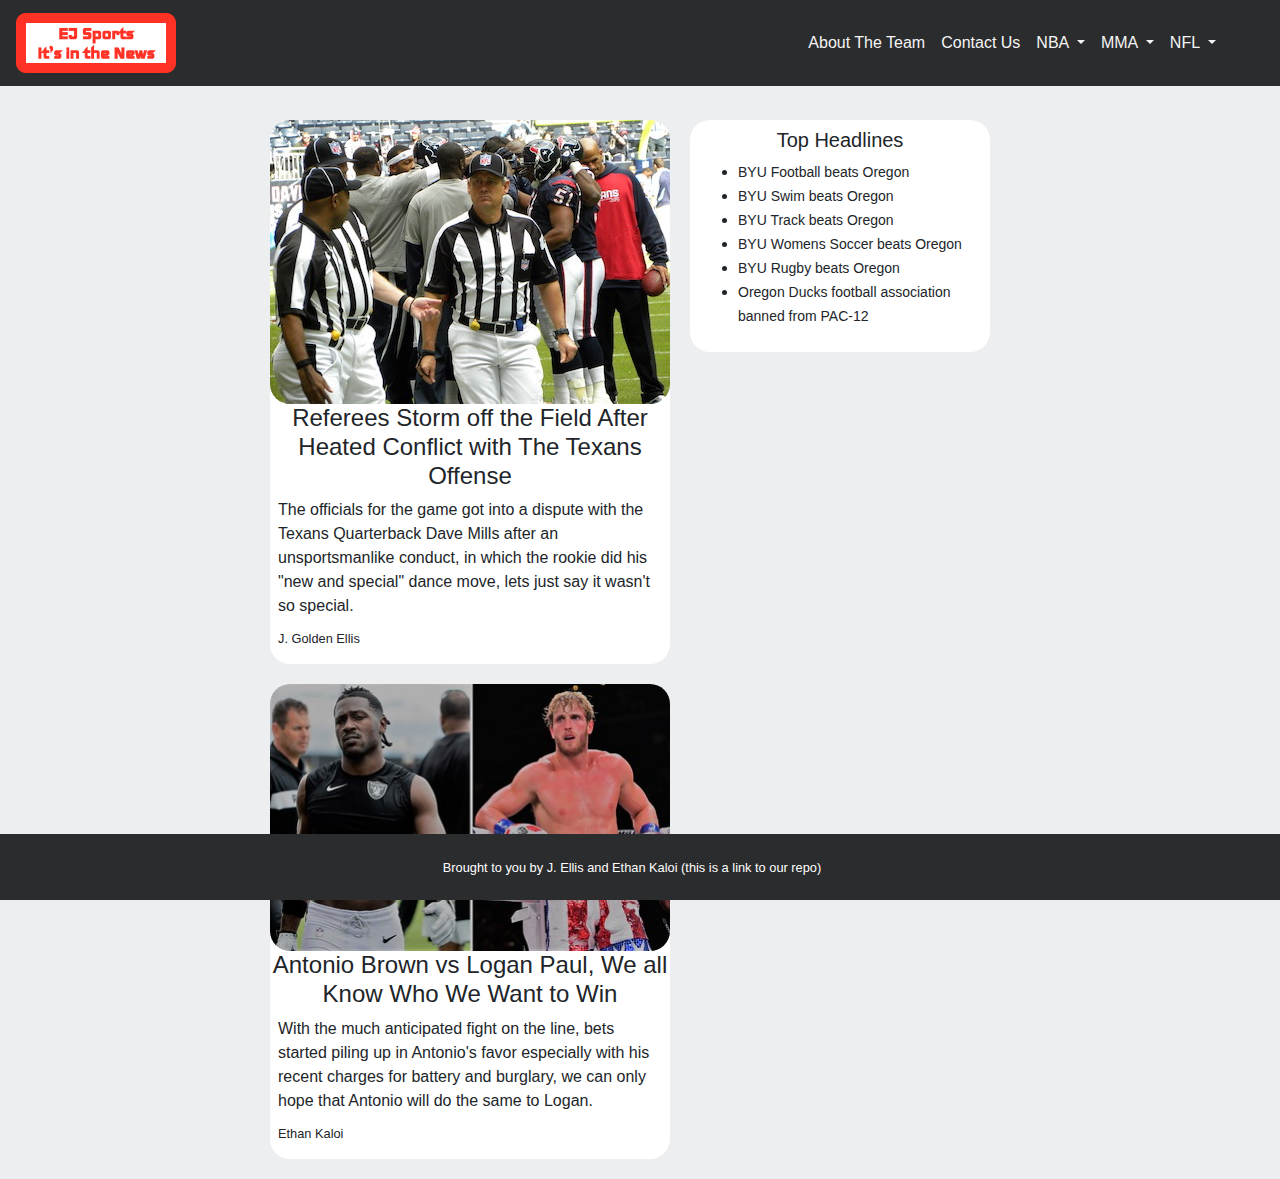
<file: index.html>
<!DOCTYPE html>
<html lang="en">

    <head>
        <meta charset="UTF-8">
        <meta http-equiv="X-UA-Compatible" content="IE=edge">
        <meta name="viewport" content="width=device-width, initial-scale=1.0">
        <link rel="stylesheet" href="https://cdn.jsdelivr.net/npm/bootstrap@4.0.0/dist/css/bootstrap.min.css"
            integrity="sha384-Gn5384xqQ1aoWXA+058RXPxPg6fy4IWvTNh0E263XmFcJlSAwiGgFAW/dAiS6JXm" crossorigin="anonymous">
        <link rel="stylesheet" href="styles.css" />
        <title>EJ Sports</title>
    </head>

    <body>
        <div class="nav-container row-1">
            <nav class="navbar navbar-expand-lg navbar-dark bg-dark fixed-top">
                <a class="navbar-brand" href="index.html"><img class="logo" src="./assets/EJSports.png"></a>
                <button class="navbar-toggler collapsed" type="button" data-toggle="collapse" onclick="toggleMenu()"
                    data-target="#navbarSupportedContent" aria-controls="navbarSupportedContent" aria-expanded="false"
                    aria-label="Toggle navigation">
                    <span class="navbar-toggler-icon"></span>
                </button>
                <div class="navbar-collapse collapse ml-auto" id="navbarSupportedContent">
                    <ul class="navbar-nav justify-content-end">
                        <li class="nav-item"><a href="./pages/about.html" class="nav-link">About The Team</a></li>
                        <li class="nav-item"><a href="./pages/contact.html" class="nav-link">Contact Us</a></li>
                        <li class="nav-item dropdown">
                            <div class="dropdown-container">
                                <a class="nav-link dropdown-toggle" href="./pages/nba.html" id="navbarDropdownMenuLink"
                                    data-toggle="dropdown" aria-haspopup="true" aria-expanded="false">
                                    NBA
                                </a>
                                <div class="dropdown-menu menu-center" aria-labelledby="navbarDropdownMenuLink">
                                    <a class="dropdown-item" href="#">Teams</a>
                                    <a class="dropdown-item" href="#">Schedule</a>
                                    <a class="dropdown-item" href="#">Stats</a>
                                </div>
                            </div>
                        </li>
                        <li class="nav-item dropdown">
                            <div class="dropdown-container">
                                <a class="nav-link dropdown-toggle" href="./pages/mma.html" id="navbarDropdownMenuLink"
                                    data-toggle="dropdown" aria-haspopup="true" aria-expanded="false">
                                    MMA
                                </a>
                                <div class="dropdown-menu menu-center" aria-labelledby="navbarDropdownMenuLink">
                                    <a class="dropdown-item" href="#">Teams</a>
                                    <a class="dropdown-item" href="#">Schedule</a>
                                    <a class="dropdown-item" href="#">Stats</a>
                                </div>
                            </div>
                        </li>
                        <li class="nav-item dropdown">
                            <div class="dropdown-container">
                                <a class="nav-link dropdown-toggle" href="./pages/nfl.html" id="navbarDropdownMenuLink"
                                    data-toggle="dropdown" aria-haspopup="true" aria-expanded="false">
                                    NFL
                                </a>
                                <div class="dropdown-menu menu-center" aria-labelledby="navbarDropdownMenuLink">
                                    <a class="dropdown-item" href="#">Teams</a>
                                    <a class="dropdown-item" href="#">Schedule</a>
                                    <a class="dropdown-item" href="#">Stats</a>
                                </div>
                            </div>
                        </li>
                    </ul>
                </div>
            </nav>
        </div>
        <div class="row-2">
            <div class="article-container">
                <div class="article">
                    <a class="article-content">
                        <img class="article-image" src="assets/nfl-refs.jpg">
                        <h4 class="title">Referees Storm off the Field After Heated Conflict with The Texans Offense
                        </h4>
                        <p class="Summary">The officials for the game got into a dispute with the Texans Quarterback
                            Dave Mills after an unsportsmanlike conduct, in which the rookie did his "new and
                            special" dance move, lets just say it wasn't so special.</p>
                        <p class="author"><small class="muted">J. Golden Ellis</small></p>
                    </a>
                </div>
                <div class="article">
                    <a class="article-content">
                        <img class="article-image" src="assets/logan-vs-antonio.jpg">
                        <h4 class="title">Antonio Brown vs Logan Paul, We all Know Who We Want to Win</h4>
                        <p class="Summary">With the much anticipated fight on the line, bets started piling up in
                            Antonio's favor especially with his recent charges for battery and burglary, we can only
                            hope that Antonio will do the same to Logan.</p>
                        <p class="author"><small class="muted">Ethan Kaloi</small></p>
                    </a>
                </div>
            </div>
            <div class="col-extra">
                <h5>Top Headlines</h5>
                <ul class="top-headlines">
                    <li>
                        <a class="headline">BYU Football beats Oregon</a>
                    </li>
                    <li>
                        <a class="headline">BYU Swim beats Oregon</a>
                    </li>
                    <li>
                        <a class="headline">BYU Track beats Oregon</a>
                    </li>
                    <li>
                        <a class="headline">BYU Womens Soccer beats Oregon</a>
                    </li>
                    <li>
                        <a class="headline">BYU Rugby beats Oregon</a>
                    </li>
                    <li>
                        <a class="headline">Oregon Ducks football association banned from PAC-12</a>
                    </li>

                </ul>
            </div>
        </div>

        <nav class="navbar navbar-expand-lg navbar-dark bg-dark bottom justify-content-center fixed-bottom">
            <a class="navbar-brand" href="https://github.com/jellis206/E-J-Sports">
                <p class="footer"><small class="muted-footer">Brought to you by J. Ellis and Ethan Kaloi (this is a link to our repo)</small></p>
            </a>
        </nav>
        <script src="navbar-service.js"></script>
    </body>

</html>
</file>
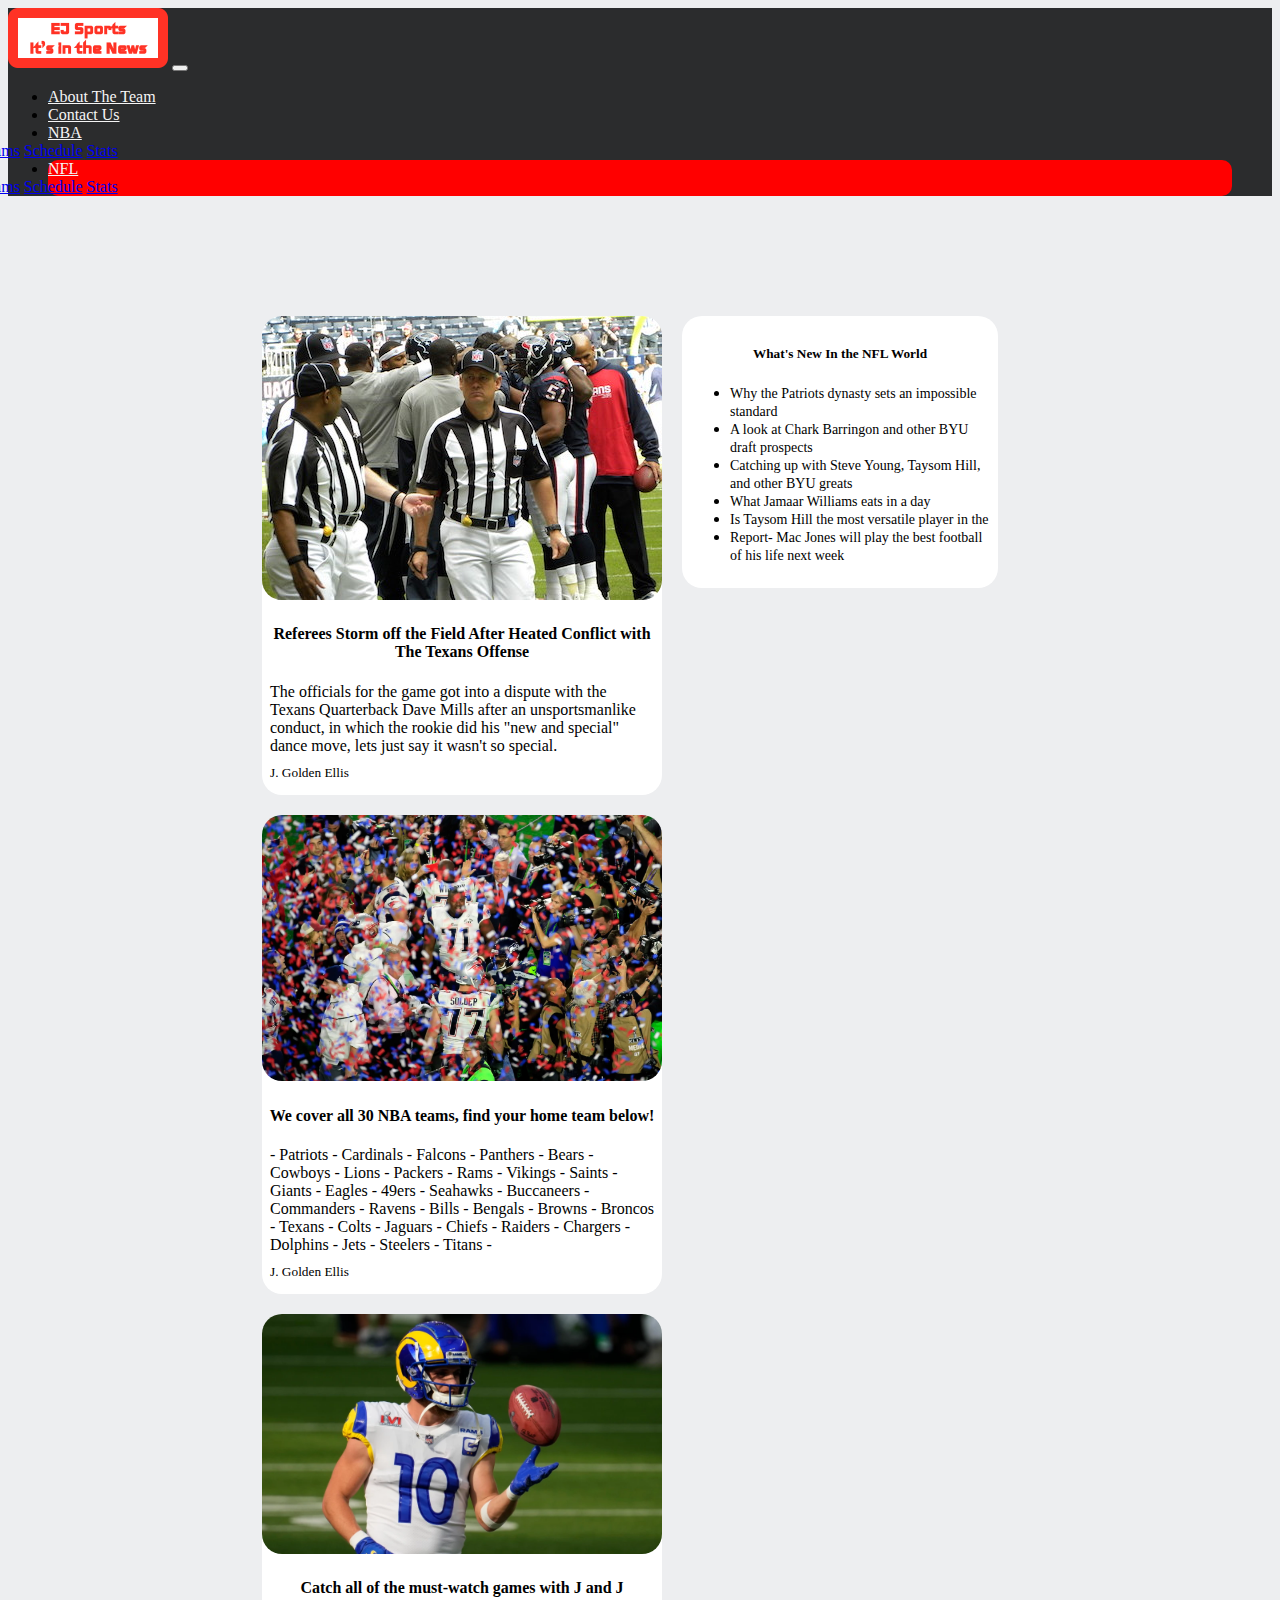
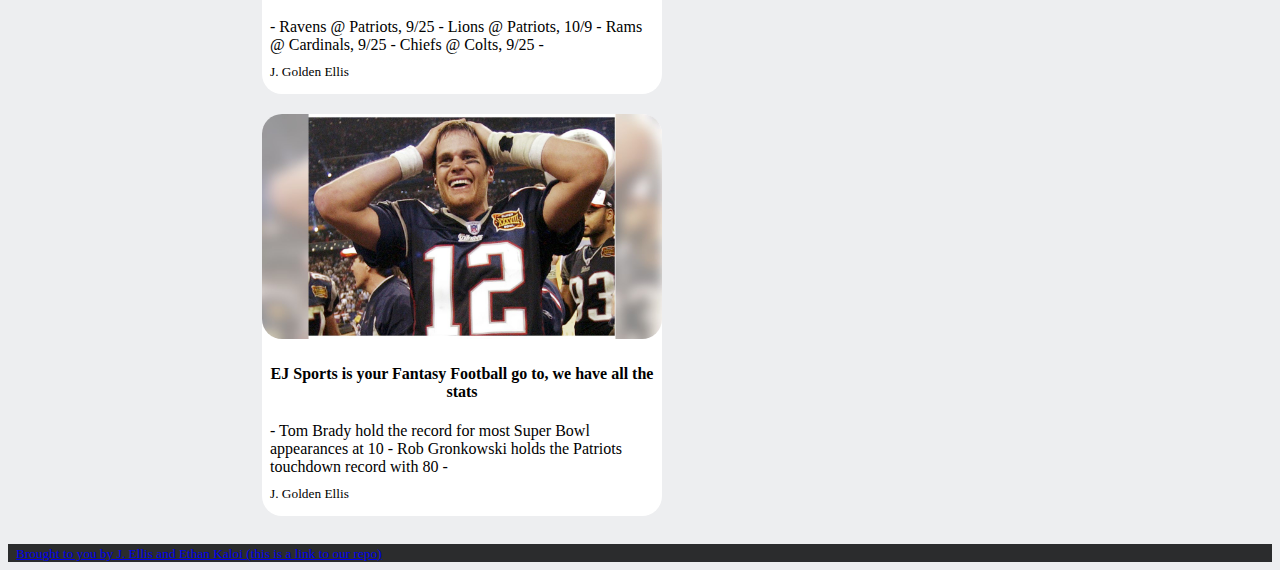
<file: pages/nfl.html>
<!DOCTYPE html>
<html lang="en">

    <head>
        <meta charset="UTF-8">
        <meta http-equiv="X-UA-Compatible" content="IE=edge">
        <meta name="viewport" content="width=device-width, initial-scale=1.0">
        <link rel="stylesheet" href="https://stackpath.bootstrapcdn.com/bootstrap/4.1.3/css/bootstrap.min.css"
            integrity="sha384-MCw98/SFnGE8fJT3GXwEOngsV7Zt27NXFoaoApmYm81iuXoPkFOJwJ8ERdknLPMO" crossorigin="anonymous">
        <link rel="stylesheet" href="../styles.css" />
        <title>EJ Sports NFL</title>
    </head>

    <body>
        <div class="nav-container row-1">
            <nav class="navbar navbar-expand-lg navbar-dark bg-dark fixed-top">
                <a class="navbar-brand" href="../index.html"><img class="logo" src="../assets/EJSports.png"></a>
                <button class="navbar-toggler collapsed" type="button" data-toggle="collapse" onclick="toggleMenu()"
                    data-target="#navbarSupportedContent" aria-controls="navbarSupportedContent" aria-expanded="false"
                    aria-label="Toggle navigation">
                    <span class="navbar-toggler-icon"></span>
                </button>
                <div class="navbar-collapse collapse ml-auto" id="navbarSupportedContent">
                    <ul class="navbar-nav justify-content-end">
                        <li class="nav-item"><a href="about.html" class="nav-link">About The Team</a></li>
                        <li class="nav-item"><a href="contact.html" class="nav-link">Contact Us</a></li>
                        <li class="nav-item dropdown">
                            <div class="dropdown-container">
                                <a class="nav-link dropdown-toggle" href="nba.html" id="navbarDropdownMenuLink"
                                    data-toggle="dropdown" aria-haspopup="true" aria-expanded="false">
                                    NBA
                                </a>
                                <div class="dropdown-menu menu-center" aria-labelledby="navbarDropdownMenuLink">
                                    <a class="dropdown-item" href="#">Teams</a>
                                    <a class="dropdown-item" href="#">Schedule</a>
                                    <a class="dropdown-item" href="#">Stats</a>
                                </div>
                            </div>
                        </li>
                        <li class="nav-item dropdown active">
                            <div class="dropdown-container">
                                <a class="nav-link dropdown-toggle" href="nfl.html" id="navbarDropdownMenuLink"
                                    data-toggle="dropdown" aria-haspopup="true" aria-expanded="false">
                                    NFL
                                </a>
                                <div class="dropdown-menu menu-center" aria-labelledby="navbarDropdownMenuLink">
                                    <a class="dropdown-item" href="#">Teams</a>
                                    <a class="dropdown-item" href="#">Schedule</a>
                                    <a class="dropdown-item" href="#">Stats</a>
                                </div>
                        </li>
                    </ul>
                </div>
            </nav>
        </div>

        <div class="row-2">
            <div class="article-container">
                <div class="article">
                    <a class="article-content">
                        <img class="article-image" src="../assets/nfl-refs.jpg">
                        <h4 class="title">Referees Storm off the Field After Heated Conflict with The Texans Offense
                        </h4>
                        <p class="Summary">The officials for the game got into a dispute with the Texans Quarterback
                            Dave Mills after an unsportsmanlike conduct, in which the rookie did his "new and
                            special" dance move, lets just say it wasn't so special.</p>
                        <p class="author"><small class="muted">J. Golden Ellis</small></p>
                    </a>
                </div>

                <div class="article">
                    <a class="article-content">
                        <img class="article-image" src="../assets/nfl.teams.jpg">
                        <h4 class="title">We cover all 30 NBA teams, find your home team below!</h4>
                        <p class="Summary">- Patriots - Cardinals - Falcons - Panthers - Bears - Cowboys - Lions
                            - Packers - Rams - Vikings - Saints - Giants - Eagles - 49ers - Seahawks - Buccaneers
                            - Commanders - Ravens - Bills - Bengals - Browns - Broncos - Texans - Colts - Jaguars
                            - Chiefs - Raiders - Chargers - Dolphins - Jets - Steelers - Titans -</p>
                        <p class="author"><small class="muted">J. Golden Ellis</small></p>
                    </a>
                </div>

                <div class="article">
                    <a class="article-content">
                        <img class="article-image" src="../assets/nfl.schedule.jpg">
                        <h4 class="title">Catch all of the must-watch games with J and J</h4>
                        <p class="Summary"> - Ravens @ Patriots, 9/25 - Lions @ Patriots, 10/9 -
                            Rams @ Cardinals, 9/25 - Chiefs @ Colts, 9/25 -</p>
                        <p class="author"><small class="muted">J. Golden Ellis</small></p>
                    </a>
                </div>

                <div class="article">
                    <a class="article-content">
                        <img class="article-image" src="../assets/nfl.stats.jpg">
                        <h4 class="title">EJ Sports is your Fantasy Football go to, we have all the stats</h4>
                        <p class="Summary"> - Tom Brady hold the record for most Super Bowl appearances at 10 -
                            Rob Gronkowski holds the Patriots touchdown record with 80 -</p>
                        <p class="author"><small class="muted">J. Golden Ellis</small></p>
                    </a>
                </div>
            </div>

            <div class="col-extra">
                <h5>What's New In the NFL World</h5>
                <ul class="top-headlines">
                    <li>
                        <a class="headline">Why the Patriots dynasty sets an impossible standard</a>
                    </li>
                    <li>
                        <a class="headline">A look at Chark Barringon and other BYU draft prospects</a>
                    </li>
                    <li>
                        <a class="headline">Catching up with Steve Young, Taysom Hill, and other BYU greats</a>
                    </li>
                    <li>
                        <a class="headline">What Jamaar Williams eats in a day</a>
                    </li>
                    <li>
                        <a class="headline">Is Taysom Hill the most versatile player in the</a>
                    </li>
                    <li>
                        <a class="headline">Report- Mac Jones will play the best football of his life next week</a>
                    </li>
                </ul>
            </div>
        </div>
        <nav class="navbar navbar-expand-lg navbar-dark bg-dark bottom justify-content-center fixed-bottom">
            <a class="navbar-brand" href="https://github.com/jellis206/E-J-Sports">
                <p class="footer"><small class="muted-footer">Brought to you by J. Ellis and Ethan Kaloi (this is a link to our repo)</small></p>
            </a>
        </nav>
        <script src="../navbar-service.js"></script>
    </body>

</html>
</file>
<file: styles.css>
/* Menu */
.bg-dark {
    background-color: #2b2c2d !important;
}

.navbar-dark .navbar-nav .nav-link {
    color: whitesmoke !important;
}

.nav-container {
    margin: 0;
}

.dropdown:hover .dropdown-menu {
    display: block;
    margin-top: 0;
}

.logo {
    height: 60px;
}

@media screen and (max-width: 780px) {
    .logo {
        height: 40px;
    }

    .games {
        margin-top: 80px;
    }
}

.menu-center {
    left: 50%;
    right: auto;
    text-align: center;
    transform: translate(-50%, 0);
    width: 20%;
}

@media screen and (max-width: 991px) {
    .menu-center {
        display: none !important;
    }

    .dropdown-toggle::after {
        content: none;
    }

    .dropdown:hover .dropdown-menu {
        display: none !important;
        margin-top: 0;
    }

    .navbar-nav {
        margin-left: 0 !important;
        width: fit-content;
    }

    .nav-link {
        padding: 4px !important;
        margin: 2px !important;
    }
}

.navbar-nav {
    margin-left: auto;
    margin-right: 40px;
}

.container {
    margin: 0;
    padding: 0;
}

.row-2 {
    margin: 120px 16px 0;
    display: flex;
    flex-direction: row;
    justify-content: center;
    align-content: center;
}


body {
    background-color: #edeef0;
}

.col-extra {
    padding: 8px;
    margin: 0 20px;
    width: 300px;
    border-radius: 20px;
    background-color: white;
    text-align: center;
    height: fit-content;
}

.article {
    background-color: white;
    border-radius: 20px;
    align-content: center;
    max-width: 400px;
    width: auto;
    height: fit-content;
    padding-bottom: 6px;
    margin-bottom: 20px;
}

.article-content {
    text-align: center;
}

.navbar-collapse {
    transition: transform 0.2s !important;
}

.article-image {
    margin-left: auto;
    margin-right: auto;
    height: auto;
    width: 100%;
    border-radius: 20px;
}

p {
    font-size: 16px;
    margin: 8px;
    text-align: left;
    overflow-wrap: normal;
}

h5 {
    overflow-wrap: normal;
}

.top-headlines {
    text-align: left;
}

.headline {
    text-align: left;
    font-size: 14px;
}

.article-container {
    flex-direction: column;
}

@media screen and (max-width: 780px) {
    .col-extra {
        display: none;
    }
}

.nav-item:hover:not(.active) {
    background-color: indianred;
    border-radius: 10px;
}

.active {
    background-color: red;
    border-radius: 10px;
}

@media screen and (min-width: 780px) {
    .games {
        margin-top: 100px;
    }
}

.games {
    padding-inline: 20px;
    display: flex;
    flex-direction: column;
    margin-bottom: 80px;
}

.game {
    background-color: white;
    border: solid 2px #2b2c2d;
    border-radius: 10px;
    padding-inline: 4px;
    margin-bottom: 10px;
    text-align: center;
    flex-grow: 2;
}

p.date,
p.score {
    margin: 0;
    width: 100%;
    text-align: center;
}

.game .teams {
    display: inline-block;
    width: 100%;
}

.game .teams .home {
    width: 50%;
    height: auto;
    float: left;
    padding: 8px;
}

.game .teams .away {
    width: 50%;
    height: auto;
    float: right;
    border-left: solid 4px black;
    padding: 8px;
}
</file>
